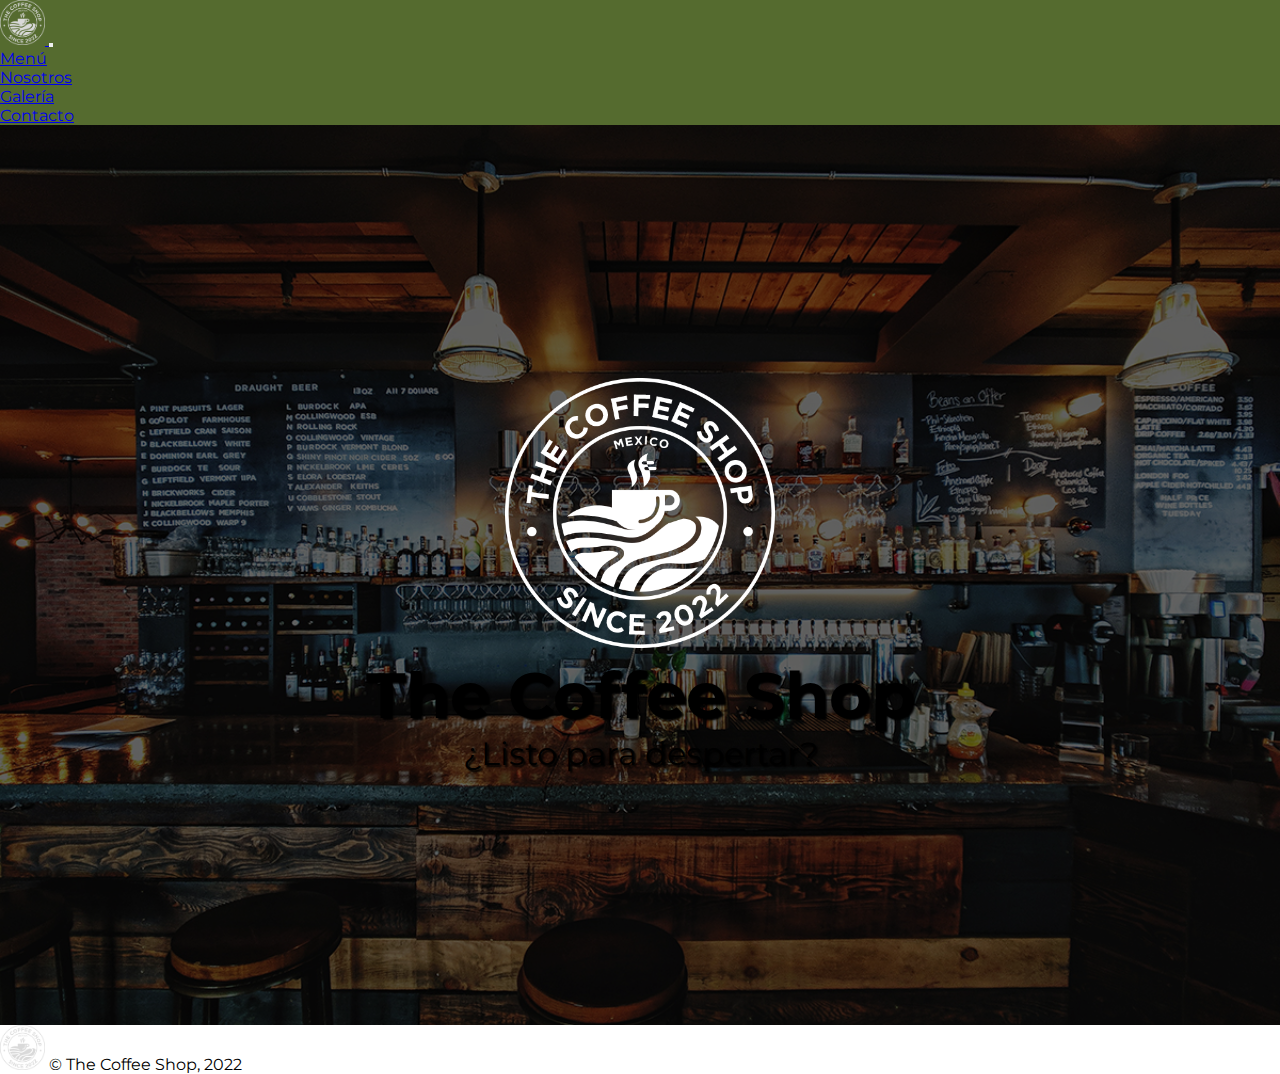
<file: index.html>
<!DOCTYPE html>
<html lang="en">
<head>
    <meta charset="UTF-8">
    <meta http-equiv="X-UA-Compatible" content="IE=edge">
    <meta name="viewport" content="width=device-width, initial-scale=1.0">

    <!--------- AOS ANIMATION LINK CSS --------->
    <link href="https://unpkg.com/aos@2.3.1/dist/aos.css" rel="stylesheet">

    <!--------- BOOSTRAP LINK CSS --------->
    <link href="https://cdn.jsdelivr.net/npm/bootstrap@5.2.0-beta1/dist/css/bootstrap.min.css" 
    rel="stylesheet" integrity="sha384-0evHe/X+R7YkIZDRvuzKMRqM+OrBnVFBL6DOitfPri4tjfHxaWutUpFmBp4vmVor" 
    crossorigin="anonymous">

    <!--------- CSS / SASS LINK --------->
    <link rel="stylesheet" href="./css/styles.css">
    
    <!--------- MONTSERRAT FONT --------->
    <link rel="preconnect" href="https://fonts.googleapis.com">
    <link rel="preconnect" href="https://fonts.gstatic.com" crossorigin>
    <link href="https://fonts.googleapis.com/css2?family=Montserrat:ital,wght@0,100;0,200;0,300;0,400;0,500;0,600;0,700;0,800;0,900;1,400&display=swap" rel="stylesheet">

    <!--------- SEO --------->
    <meta name="keywords" content="COFFEE SHOP, COFFEE, CAFÉ, CAFETERÍA, BEBIDAS">
    <meta name="description" content="El mejor cafe gourmet de la ciudad. Disfruta de un espacio donde puedes estudiar, 
                                      trabajar o leer un libro en tranquilidad con un buen cafe">

    <title>Home • The Coffee Shop</title>

</head>
<body>
    <header>
      <!--------- NAVEGACION --------->
      <nav class="navbar navbar-expand-lg navbar-dark fs-5 fw-semibold">
        <div class="container-fluid">
          <a class="navbar-brand m-3" href="../index.html">
            <img src="./assets/img/LogoTCS.png" alt="" width="45" height="45">
          </a>
          <button class="navbar-toggler" type="button" data-bs-toggle="collapse" data-bs-target="#navbarTogglerDemo02" 
                  ria-controls="navbarTogglerDemo02" aria-expanded="false" aria-label="Toggle navigation">
            <span class="navbar-toggler-icon"></span>
          </button>
          <div class="collapse navbar-collapse" id="navbarTogglerDemo02">
            <ul class="navbar-nav me-auto mb-2 mb-lg-0">
              <li class="nav-item"><a class="nav-link" href="./vistas/menu.html">Menú</a></li>
              <li class="nav-item"><a class="nav-link" href="./vistas/nosotros.html">Nosotros</a></li>
              <li class="nav-item"><a class="nav-link" href="./vistas/galeria.html">Galería</a></li>
              <li class="nav-item"><a class="nav-link" href="./vistas/contacto.html">Contacto</a></li>
            </ul>
          </div>
        </div>
      </nav>
    </header>

    <!--------- CONTENIDO --------->
    <main>
      <div class="container">
      <div class="bg-image img-fluid"></div>

      <div  class="content-center">
        <img class="logo" src="./assets/img/LogoTCS.png">
        <h1 class="color-overlay text-center text-white m-1">The Coffee Shop</h1>
        <p class="color-overlay fst-italic text-white">¿Listo para despertar?</p>
      </div>

    </div>
  </main>            
    
    <!--------- FOOTER --------->
    <div class="container-fluid bg-black p-3">
      <footer class="d-flex flex-wrap justify-content-center align-items-center p-3 border-top">
        <div class="col-m-4 d-flex align-items-center">
          <img src="./assets/img/LogoTCS.png" class="logo m-2">
          <span class="mb-3 mb-md-0 text-white justify-content-center">© The Coffee Shop, 2022</span>
        </div>
      </footer>
    </div>

    <!--------- BOOSTRAP LINK JAVASCRIPT --------->
    <script src="https://cdn.jsdelivr.net/npm/bootstrap@5.2.0-beta1/dist/js/bootstrap.bundle.min.js" 
    integrity="sha384-pprn3073KE6tl6bjs2QrFaJGz5/SUsLqktiwsUTF55Jfv3qYSDhgCecCxMW52nD2" 
    crossorigin="anonymous"></script>

    <!--------- AOS ANIMATION LINK JAVASCRIPT --------->
  <script src="https://unpkg.com/aos@2.3.1/dist/aos.js"></script>
  <script>
    AOS.init();
  </script>
  
</body>
</html>
</file>
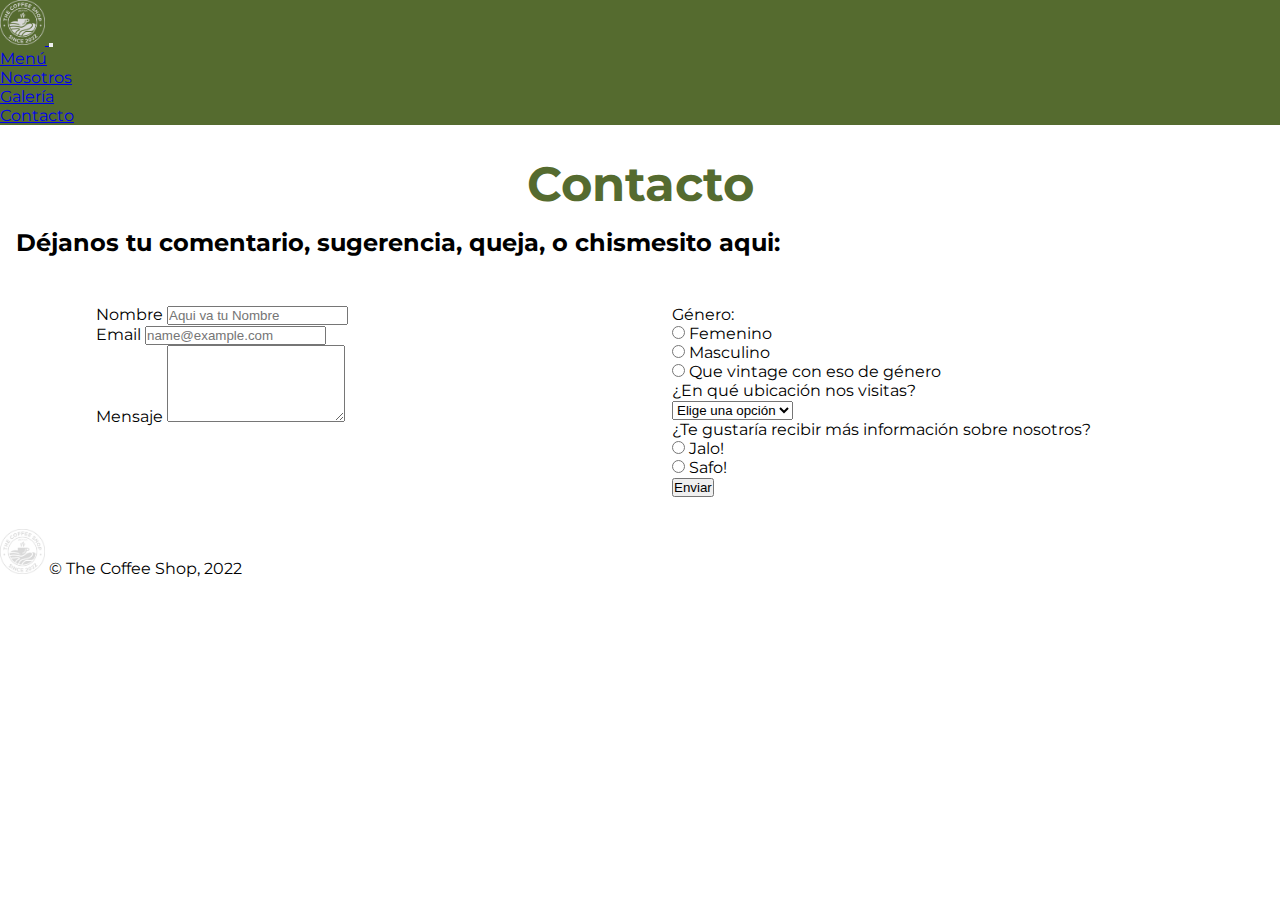
<file: vistas/contacto.html>
<!DOCTYPE html>
<html lang="en">
<head>
    <meta charset="UTF-8">
    <meta http-equiv="X-UA-Compatible" content="IE=edge">
    <meta name="viewport" content="width=device-width, initial-scale=1.0">

    <!--------- AOS ANIMATION LINK CSS --------->
    <link href="https://unpkg.com/aos@2.3.1/dist/aos.css" rel="stylesheet">

    <!--------- BOOSTRAP LINK CSS --------->
    <link href="https://cdn.jsdelivr.net/npm/bootstrap@5.2.0-beta1/dist/css/bootstrap.min.css" 
    rel="stylesheet" integrity="sha384-0evHe/X+R7YkIZDRvuzKMRqM+OrBnVFBL6DOitfPri4tjfHxaWutUpFmBp4vmVor" 
    crossorigin="anonymous">

    <!--------- CSS / SASS LINK --------->
    <link rel="stylesheet" href="../css/styles.css">

    <!--------- MONTSERRAT FONT --------->
    <link rel="preconnect" href="https://fonts.googleapis.com">
    <link rel="preconnect" href="https://fonts.gstatic.com" crossorigin>
    <link href="https://fonts.googleapis.com/css2?family=Montserrat:ital,wght@0,100;0,200;0,300;0,400;0,500;0,600;0,700;0,800;0,900;1,400&display=swap" rel="stylesheet">

    <!--------- SEO --------->
    <meta name="keywords" content="COFFEE SHOP, COFFEE, CAFÉ, CAFETERÍA, BEBIDAS">
    <meta name="description" content="El mejor cafe gourmet de la ciudad. Disfruta de un espacio donde puedes estudiar, 
                                      trabajar o leer un libro en tranquilidad con un buen cafe">

    <title>Contacto • The Coffee Shop</title>
</head>

<body>
  <header>
    <!--------- NAVEGACION --------->
    <nav class="navbar navbar-expand-lg navbar-dark fs-5 fw-semibold">
      <div class="container-fluid">
        <a class="navbar-brand m-3" href="../index.html">
          <img src="../assets/img/LogoTCS.png" alt="" width="45" height="45">
        </a>
        <button class="navbar-toggler" type="button" data-bs-toggle="collapse" data-bs-target="#navbarTogglerDemo02" 
                aria-controls="navbarTogglerDemo02" aria-expanded="false" aria-label="Toggle navigation">
          <span class="navbar-toggler-icon"></span>
        </button>
        <div class="collapse navbar-collapse" id="navbarTogglerDemo02">
          <ul class="navbar-nav me-auto mb-2 mb-lg-0">
            <li class="nav-item"><a class="nav-link" href="./menu.html">Menú</a></li>
            <li class="nav-item"><a class="nav-link" href="./nosotros.html">Nosotros</a></li>
            <li class="nav-item"><a class="nav-link" href="./galeria.html">Galería</a></li>
            <li class="nav-item"><a class="nav-link" href="./contacto.html">Contacto</a></li>
          </ul>
        </div>
      </div>
    </nav>
  </header>

  <!--------- FORMULARIO DE CONTACTO --------->
  <div class="contact">
    <h1 class="titulo">Contacto</h1>
    <h2 class="text-center text-sm-center">Déjanos tu comentario, sugerencia, queja, o chismesito aqui:</h2>
  </div>
<main class="contacto">
  <section class="container-md"> <!-- Contenedor Izquierdo-->
    <form class="row">
      <div class="col">
      <div class="my-2">
        <label for="FormControlInput1" class="form-label">Nombre</label>
        <input type="email" class="form-control" id="FormControlInput1" placeholder="Aqui va tu Nombre">
      </div> <!-- fin nombre -->

      <div class="my-2">
        <label for="FormControlInput1" class="form-label">Email</label>
        <input type="email" class="form-control" id="FormControlInput1" placeholder="name@example.com">
      </div> <!-- fin email -->

      <div class="my-2">
        <label for="FormControlTextarea1" class="form-label">Mensaje</label>
        <textarea class="form-control" id="FormControlTextarea1" rows="5"></textarea>
      </div> <!-- fin mensaje-->
    </div>
    </form> 
  </section> 

  <section class="container-md"> <!-- Contenedor Derecho-->
    <form class="row">
      <div class="col"> 

        <form class="my-3"><!--Comienzo genero-->
        <legend>Género:</legend><!-- CHECKBOX -->
        <div class="form-check form-check-inlined">
          <input class="form-check-input" type="radio" name="inlineRadioOptions" id="inlineRadio1" value="option1">
          <label class="form-check-label" for="inlineRadio1">Femenino</label>
        </div>
        <div class="form-check form-check-inline">
          <input class="form-check-input" type="radio" name="inlineRadioOptions" id="inlineRadio2" value="option2">
          <label class="form-check-label" for="inlineRadio1">Masculino</label>
        </div>
        <div class="form-check form-check-inline">
          <input class="form-check-input" type="radio" name="inlineRadioOptions" id="inlineRadio3" value="option3">
          <label class="form-check-label" for="inlineRadio1">Que vintage con eso de género</label>
        </div>
      </form><!--Fin de Genero-->

      <div class="Select-menu my-3"> <!--Ubicacion-->
        <legend>¿En qué ubicación nos visitas?</legend>
        <select class="form-select" aria-label="Default select">
          <option selected>Elige una opción</option>
          <option value="1">CDMX</option>
          <option value="2">GDL</option>
          <option value="3">MTY</option>
        </select>
      </div><!--fin menu Ubicacion-->

        <form class="my-3">
          <legend>¿Te gustaría recibir más información sobre nosotros?</legend>
          <div class="form-check form-check-inline">
            <input class="form-check-input" type="radio" name="inlineRadioOptions" id="inlineRadio1" value="option1">
            <label class="form-check-label" for="inlineRadio1">Jalo!</label>
          </div>
          <div class="form-check form-check-inline">
            <input class="form-check-input" type="radio" name="inlineRadioOptions" id="inlineRadio2" value="option2">
            <label class="form-check-label" for="inlineRadio2">Safo!</label>
          </div>
        </form> <!--fin mas info-->
        <button type="button submit" class="btn btn-success">Enviar</button>
      </div> 
    </form> 
  </section> 
</main>

  <!--------- FOOTER --------->
  <div class="container-fluid bg-black p-3">
    <footer class="d-flex flex-wrap justify-content-center align-items-center p-3 border-top">
      <div class="col-m-4 d-flex align-items-center">
        <img src="../assets/img/LogoTCS.png" class="logo m-2">
        <span class="mb-3 mb-md-0 text-white justify-content-center">© The Coffee Shop, 2022</span>
      </div>
    </footer>
  </div>

  <!--------- BOOSTRAP LINK JAVASCRIPT --------->
  <script src="https://cdn.jsdelivr.net/npm/bootstrap@5.2.0-beta1/dist/js/bootstrap.bundle.min.js" 
  integrity="sha384-pprn3073KE6tl6bjs2QrFaJGz5/SUsLqktiwsUTF55Jfv3qYSDhgCecCxMW52nD2" 
  crossorigin="anonymous"></script>

  <!--------- AOS ANIMATION LINK JAVASCRIPT --------->
  <script src="https://unpkg.com/aos@2.3.1/dist/aos.js"></script>
  <script>
    AOS.init();
  </script>
  
</body>
</html>
</file>
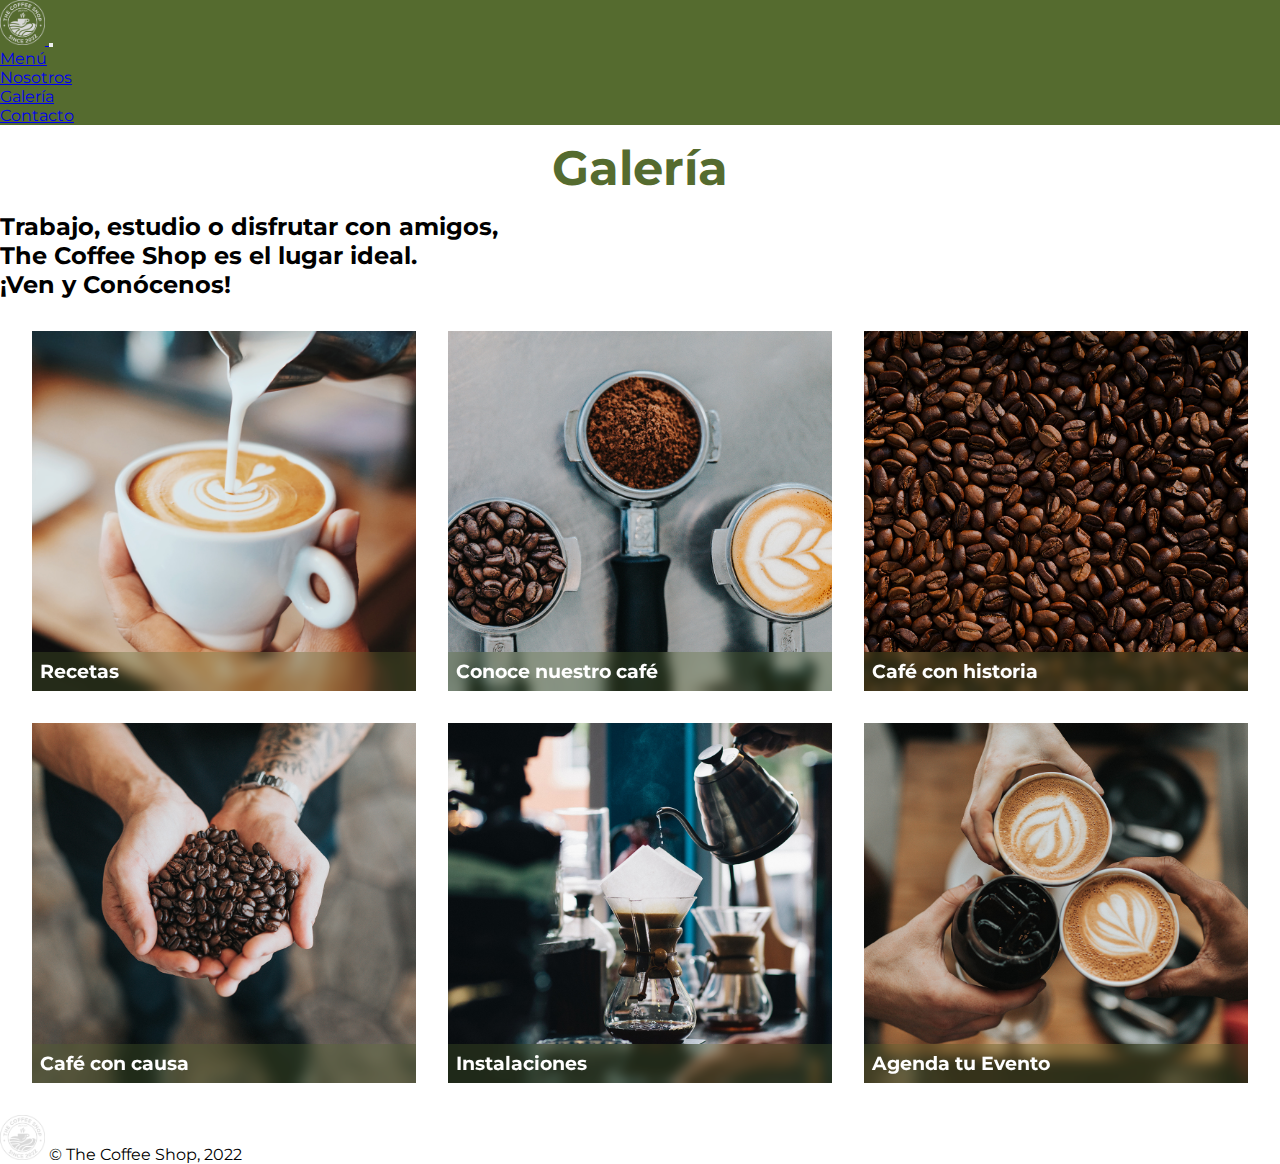
<file: vistas/galeria.html>
<!DOCTYPE html>
<html lang="en">
<head>
  <meta charset="UTF-8">
  <meta http-equiv="X-UA-Compatible" content="IE=edge">
  <meta name="viewport" content="width=device-width, initial-scale=1.0">

  <!--------- AOS ANIMATION LINK CSS --------->
  <link href="https://unpkg.com/aos@2.3.1/dist/aos.css" rel="stylesheet">

  <!--------- BOOSTRAP LINK CSS --------->
  <link href="https://cdn.jsdelivr.net/npm/bootstrap@5.2.0-beta1/dist/css/bootstrap.min.css" 
  rel="stylesheet" integrity="sha384-0evHe/X+R7YkIZDRvuzKMRqM+OrBnVFBL6DOitfPri4tjfHxaWutUpFmBp4vmVor" 
  crossorigin="anonymous">

  <!--------- CSS / SASS LINK --------->
  <link rel="stylesheet" href="../css/styles.css">

  <!--------- MONTSERRAT FONT --------->
  <link rel="preconnect" href="https://fonts.googleapis.com">
  <link rel="preconnect" href="https://fonts.gstatic.com" crossorigin>
  <link href="https://fonts.googleapis.com/css2?family=Montserrat:ital,wght@0,100;0,200;0,300;0,400;0,500;0,600;0,700;0,800;0,900;1,400&display=swap" rel="stylesheet">

  <!--------- SEO --------->
  <meta name="keywords" content="COFFEE SHOP, COFFEE, CAFÉ, CAFETERÍA, BEBIDAS">
  <meta name="description" content="El mejor cafe gourmet de la ciudad. Disfruta de un espacio donde puedes estudiar, 
                                    trabajar o leer un libro en tranquilidad con un buen cafe">

    <title>Galería • The Coffee Shop</title>
</head>

<body>
  <header>
    <!--------- NAVEGACION --------->
    <nav class="navbar navbar-expand-lg navbar-dark fs-5 fw-semibold">
      <div class="container-fluid">
        <a class="navbar-brand m-3" href="../index.html">
          <img src="../assets/img/LogoTCS.png" alt="" width="45" height="45">
        </a>
        <button class="navbar-toggler" type="button" data-bs-toggle="collapse" data-bs-target="#navbarTogglerDemo02" 
                aria-controls="navbarTogglerDemo02" aria-expanded="false" aria-label="Toggle navigation">
          <span class="navbar-toggler-icon"></span>
        </button>
        <div class="collapse navbar-collapse" id="navbarTogglerDemo02">
          <ul class="navbar-nav me-auto mb-2 mb-lg-0">
            <li class="nav-item"><a class="nav-link" href="./menu.html">Menú</a></li>
            <li class="nav-item"><a class="nav-link" href="./nosotros.html">Nosotros</a></li>
            <li class="nav-item"><a class="nav-link" href="./galeria.html">Galería</a></li>
            <li class="nav-item"><a class="nav-link" href="./contacto.html">Contacto</a></li>
          </ul>
        </div>
      </div>
    </nav>
  </header>

  <main>
    <div>
      <h1 class="titulo">Galería</h1>
      <h2 class="text-center">Trabajo, estudio o disfrutar con amigos, <br>The Coffee Shop es el lugar ideal.<br>¡Ven y Conócenos!</h2>
    </div>
    <!--------- CONTENEDORES DE GALERIA --------->
    <div class="galery-container">

      <div class="img_item">
        <img src="../assets/img/coffee_cream.jpg" data-aos="fade-down" 
        alt="Coffee Cream" title="Café con crema" class="img_gallery">
        <h3 class="img_title">Recetas</h3>
      </div>

       <div class="img_item">
        <img src="../assets/img/coffee_variety.jpg" data-aos="fade-down"
        alt="Coffee Variety" title="Variedad de café" class="img_gallery">
        <h3 class="img_title">Conoce nuestro café</h3>
      </div>

       <div class="img_item">
        <img src="../assets/img/coffee-beans.jpg" data-aos="fade-down"
        alt="Coffee Beans" title="Granos de café" class="img_gallery">
        <h3 class="img_title">Café con historia</h3>
      </div>

      <div class="img_item">
        <img src="../assets/img/handsCoffeeBeans.jpg" data-aos="fade-down" alt="Hands holding coffee beans"
        title="Sosteniendo granos de café con las manos" class="img_gallery">
        <h3 class="img_title">Café con causa</h3>
      </div>

      <div class="img_item">
        <img src="../assets/img/fresh_press.jpg" data-aos="fade-down"
        alt="French Press" title="Prensa Francesa" class="img_gallery">
        <h3 class="img_title">Instalaciones</h3>
      </div>

      <div class="img_item">
        <img src="..//assets/img/3coffee.jpg" alt="Beverages" data-aos="fade-down"
        title="Diferentes tipos de bebidas a base de café" class="img_gallery">
        <h3 class="img_title">Agenda tu Evento</h3>
      </div>
    </div>
  </main>


  <!--------- FOOTER --------->
  <div class="container-fluid bg-black p-3">
    <footer class="d-flex flex-wrap justify-content-center align-items-center p-3 border-top">
      <div class="col-m-4 d-flex align-items-center">
        <img src="../assets/img/LogoTCS.png" class="logo m-2">
        <span class="mb-3 mb-md-0 text-white justify-content-center">© The Coffee Shop, 2022</span>
      </div>
    </footer>
  </div>

  <!--------- BOOSTRAP LINK JAVASCRIPT --------->
  <script src="https://cdn.jsdelivr.net/npm/bootstrap@5.2.0-beta1/dist/js/bootstrap.bundle.min.js" 
  integrity="sha384-pprn3073KE6tl6bjs2QrFaJGz5/SUsLqktiwsUTF55Jfv3qYSDhgCecCxMW52nD2" 
  crossorigin="anonymous"></script>

  <!--------- AOS ANIMATION LINK JAVASCRIPT --------->
  <script src="https://unpkg.com/aos@2.3.1/dist/aos.js"></script>
  <script>
    AOS.init();
  </script>
  
</body>
</html>
</file>
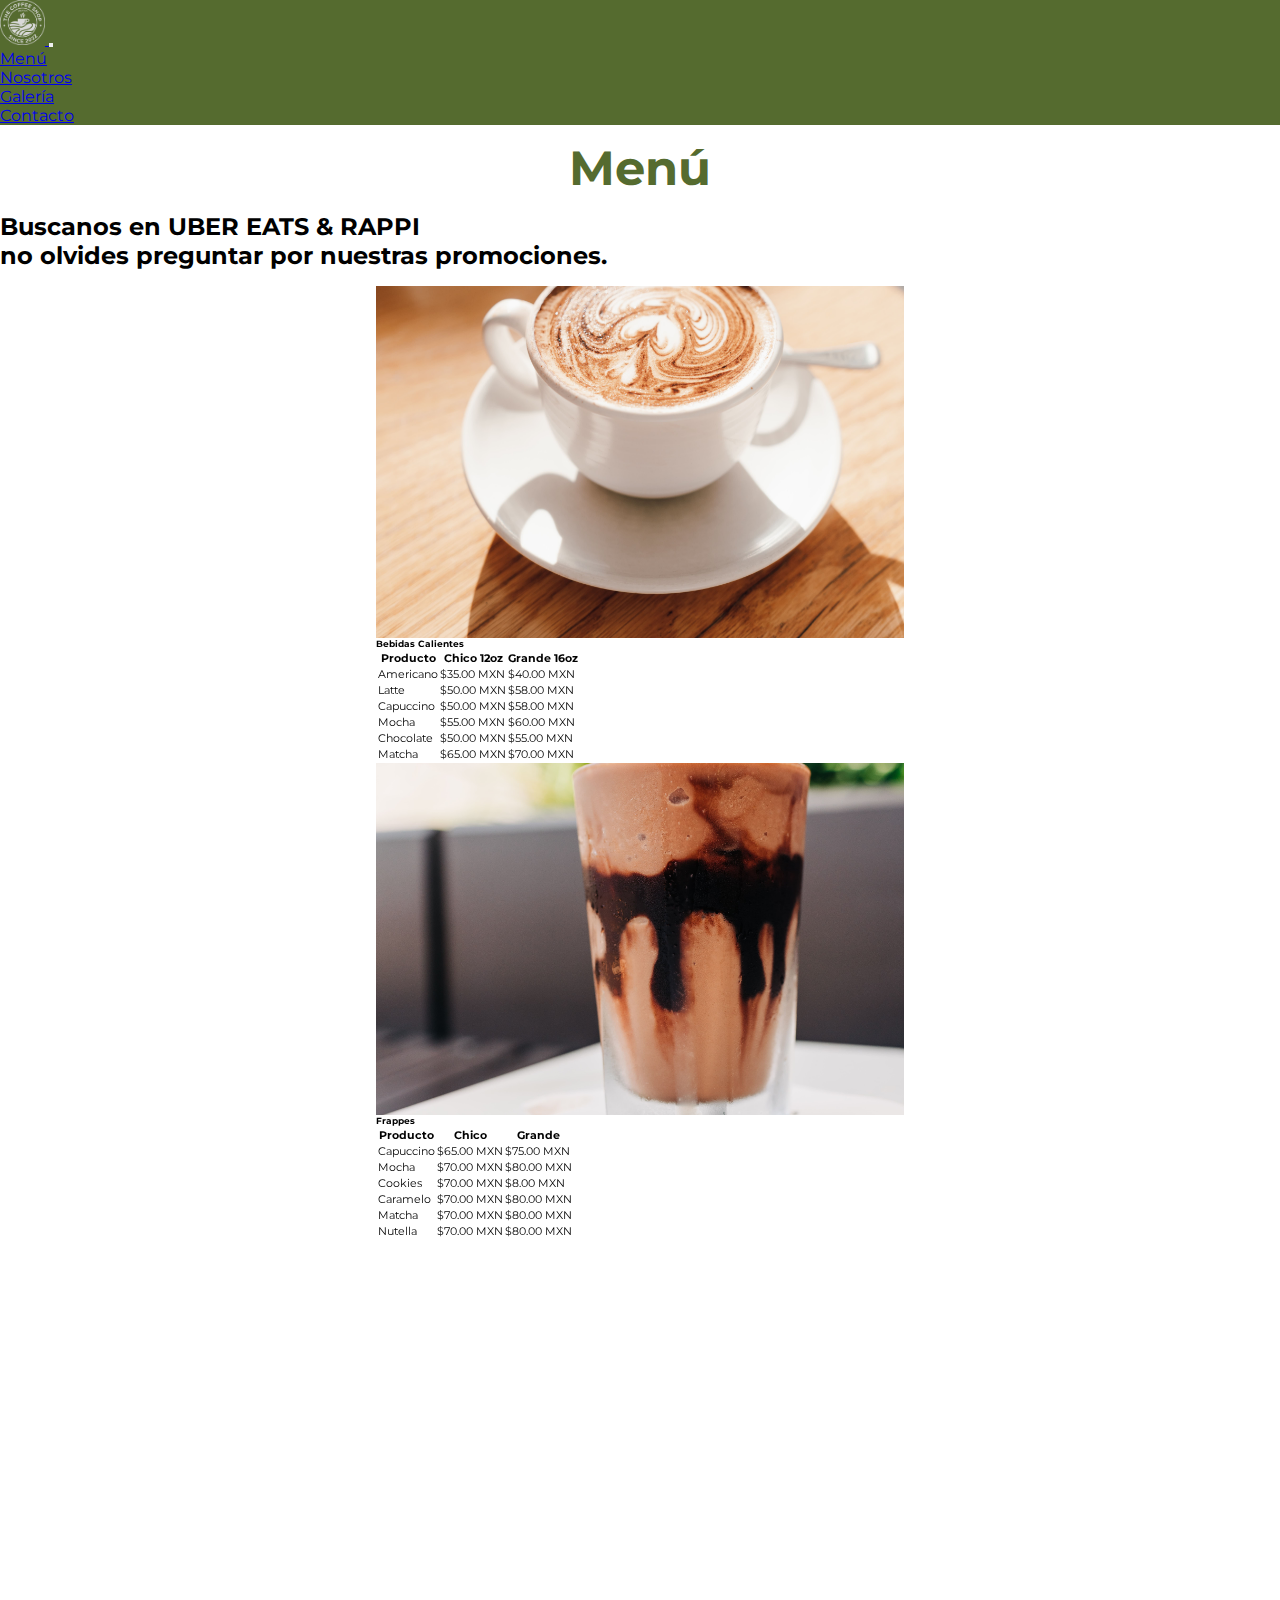
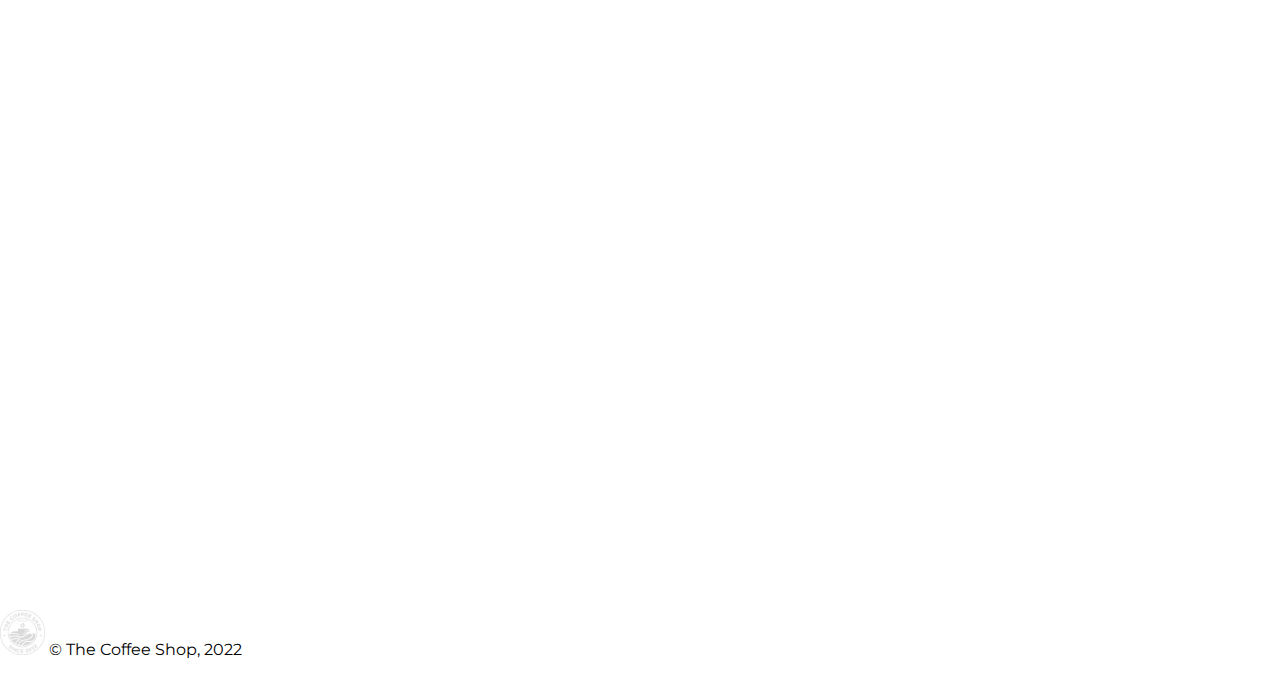
<file: vistas/menu.html>
<!DOCTYPE html>
<html lang="en">
<head>
  <meta charset="UTF-8">
  <meta http-equiv="X-UA-Compatible" content="IE=edge">
  <meta name="viewport" content="width=device-width, initial-scale=1.0">

  <!--------- AOS ANIMATION LINK CSS --------->
  <link href="https://unpkg.com/aos@2.3.1/dist/aos.css" rel="stylesheet">

  <!--------- BOOSTRAP LINK CSS --------->
  <link href="https://cdn.jsdelivr.net/npm/bootstrap@5.2.0-beta1/dist/css/bootstrap.min.css" 
  rel="stylesheet" integrity="sha384-0evHe/X+R7YkIZDRvuzKMRqM+OrBnVFBL6DOitfPri4tjfHxaWutUpFmBp4vmVor" 
  crossorigin="anonymous">

  <!--------- CSS / SASS LINK --------->
  <link rel="stylesheet" href="../css/styles.css">

  <!--------- MONTSERRAT FONT --------->
  <link rel="preconnect" href="https://fonts.googleapis.com">
  <link rel="preconnect" href="https://fonts.gstatic.com" crossorigin>
  <link href="https://fonts.googleapis.com/css2?family=Montserrat:ital,wght@0,100;0,200;0,300;0,400;0,500;0,600;0,700;0,800;0,900;1,400&display=swap" rel="stylesheet">

  <!--------- SEO --------->
  <meta name="keywords" content="COFFEE SHOP, COFFEE, CAFÉ, CAFETERÍA, BEBIDAS">
  <meta name="description" content="El mejor cafe gourmet de la ciudad. Disfruta de un espacio donde puedes estudiar, 
                                    trabajar o leer un libro en tranquilidad con un buen cafe">

    <title>Menú • The Coffee Shop</title>
</head>
<body>
  <header>
    <!--------- NAVEGACION --------->
    <nav class="navbar navbar-expand-lg navbar-dark fs-5 fw-semibold">
      <div class="container-fluid">
        <a class="navbar-brand m-3" href="../index.html">
          <img src="../assets/img/LogoTCS.png" alt="" width="45" height="45">
        </a>
        <button class="navbar-toggler" type="button" data-bs-toggle="collapse" data-bs-target="#navbarTogglerDemo02" 
                aria-controls="navbarTogglerDemo02" aria-expanded="false" aria-label="Toggle navigation">
          <span class="navbar-toggler-icon"></span>
        </button>
        <div class="collapse navbar-collapse" id="navbarTogglerDemo02">
          <ul class="navbar-nav me-auto mb-2 mb-lg-0">
            <li class="nav-item"><a class="nav-link" href="./menu.html">Menú</a></li>
            <li class="nav-item"><a class="nav-link" href="./nosotros.html">Nosotros</a></li>
            <li class="nav-item"><a class="nav-link" href="./galeria.html">Galería</a></li>
            <li class="nav-item"><a class="nav-link" href="./contacto.html">Contacto</a></li>
          </ul>
        </div>
      </div>
    </nav>
  </header>


  <div>
      <h1 class="titulo">Menú</h1>
      <h2 class="text-center">Buscanos en UBER EATS & RAPPI <br>no olvides preguntar por nuestras promociones.</h2>
    </div>
  <main class="menu">
    <div class="container">
    <div class="row row-cols-1 row-cols-md-2 row-cols-lg-4 g-4">
      <div class="col">
    
    <!-- MENU (CARD) BEBIDAS CALIENTES-->
      <div class="card" data-aos="fade-up">
        <div class="card-img"><img src="../assets/img/latte.jpg" class="latte card-img-top" alt="Latte"></div>

      <div class="card-body">
        <h5 class="card-title text-center">Bebidas Calientes</h5>
      <table class="table">
        <thead>
          <tr>
            <th scope="col">Producto</th>
            <th scope="col">Chico 12oz</th>
            <th scope="col">Grande 16oz</th>
          </tr>
        </thead>
        <tbody>
          <tr>
            <td>Americano</td>
            <td>$35.00 MXN</td>
            <td>$40.00 MXN</td>
          </tr>
          <tr>
            <td>Latte</td>
            <td>$50.00 MXN</td>
            <td>$58.00 MXN</td>
          </tr>
          <tr>
            <td>Capuccino</td>
            <td>$50.00 MXN</td>
            <td>$58.00 MXN</td>
          </tr>
          <tr>
            <td>Mocha</td>
            <td>$55.00 MXN</td>
            <td>$60.00 MXN</td>
          </tr>
          <tr>
            <td>Chocolate</td>
            <td>$50.00 MXN</td>
            <td>$55.00 MXN</td>
          </tr>
          <tr>
            <td>Matcha</td>
            <td>$65.00 MXN</td>
            <td>$70.00 MXN</td>
          </tr>
          </tbody>
        </table> 
      </div> <!--CARD BODY-->
    </div> <!--CARD-->
    </div> <!--COL-->

    <!-- MENU (CARD) FRAPPES-->
    <div class="col">
      <div class="card" data-aos="fade-up">
        <div class="card-img"><img src="../assets/img/frap.jpg" class="card-img-top" alt="Frappe"></div>

      <div class="card-body">
        <h5 class="card-title text-center">Frappes</h5>
      <table class="table">
        <thead>
          <tr>
            <th scope="col">Producto</th>
            <th scope="col">Chico</th>
            <th scope="col">Grande</th>
          </tr>
        </thead>
        <tbody>
          <tr>
            <td>Capuccino</td>
            <td>$65.00 MXN</td>
            <td>$75.00 MXN</td>
          </tr>
          <tr>
            <td>Mocha</td>
            <td>$70.00 MXN</td>
            <td>$80.00 MXN</td>
          </tr>
          <tr>
            <td>Cookies</td>
            <td>$70.00 MXN</td>
            <td>$8.00 MXN</td>
          </tr>
          <tr>
            <td>Caramelo</td>
            <td>$70.00 MXN</td>
            <td>$80.00 MXN</td>
          </tr>
          <tr>
            <td>Matcha</td>
            <td>$70.00 MXN</td>
            <td>$80.00 MXN</td>
          </tr>
          <tr>
            <td>Nutella</td>
            <td>$70.00 MXN</td>
            <td>$80.00 MXN</td>
          </tr>
          </tbody>
        </table>
      </div> <!--CARD BODY--> 
      </div> <!--CARD-->
      </div> <!--COL-->

    <!-- MENU (CARD) EMBOTELLADOS-->
    <div class="col">
      <div class="card" data-aos="fade-up">
        <div class="card-img"><img src="../assets/img/bottles.jpg" class="card-img-top" alt="Botellas"></div>

      <div class="card-body">
        <h5 class="card-title text-center">Bebidas Embotelladas</h5>
      <table class="table">
        <thead>
          <tr>
            <th scope="col">Producto</th>
            <th scope="col">Precio</th>
          </tr>
        </thead>
        <tbody>
          <tr>
            <td>Iced Coffee</td>
            <td>$50.00 MXN</td>
          </tr>
          <tr>
            <td>Iced Tea</td>
            <td>$45.00 MXN</td>
          </tr>
          <tr>
            <td>Cold Brew</td>
            <td>$70.00 MXN</td>
          </tr>
          <tr>
            <td>Refresco</td>
            <td>$30.00 MXN</td>
          </tr>
          <tr>
            <td>Limonada</td>
            <td>$50.00 MXN</td>
          </tr>
          <tr>
            <td>Agua</td>
            <td>$30.00 MXN</td>
          </tr>
          </tbody>
        </table>
      </div> <!--CARD BODY--> 
      </div> <!--CARD-->
    </div> <!--COL-->

    <!-- MENU (CARD) POSTRES-->
    <div class="col">
      <div class="card" data-aos="fade-up">
        <div class="card-img"><img src="../assets/img/brownies.jpg" class="card-img-top" alt="Brownies"></div>

      <div class="card-body">
        <h5 class="card-title text-center">Postres</h5>
      <table class="table">
        <thead>
          <tr>
            <th scope="col">Producto</th>
            <th scope="col">Precio</th>
          </tr>
        </thead>
        <tbody>
          <tr>
            <td>Muffin Variedad</td>
            <td>$55.00 MXN</td>
          </tr>
          <tr>
            <td>Cheesecake</td>
            <td>$90.00 MXN</td>
          </tr>
          <tr>
            <td>Brownie</td>
            <td>$80.00 MXN</td>
          </tr>
          <tr>
            <td>Sweet Croissant</td>
            <td>$55.00 MXN</td>
          </tr>
          <tr>
            <td>Pan dulce</td>
            <td>$40.00 MXN</td>
          </tr>
          <tr>
            <td>Pastel del dia</td>
            <td>$70.00 MXN</td>
          </tr>
          </tbody>
        </table>
      </div> <!--CARD BODY--> 
      </div> <!--CARD-->

    </div> <!--COL-->
    </div> <!--ROW-->
  </div><!--CONTAINER-->
  </main>

  <!--------- FOOTER --------->
  <div class="container-fluid bg-black p-3">
    <footer class="d-flex flex-wrap justify-content-center align-items-center p-3 border-top">
      <div class="col-m-4 d-flex align-items-center">
        <img src="../assets/img/LogoTCS.png" class="logo m-2">
        <span class="mb-3 mb-md-0 text-white justify-content-center">© The Coffee Shop, 2022</span>
      </div>
    </footer>
  </div>

  <!--------- BOOSTRAP LINK JAVASCRIPT --------->
  <script src="https://cdn.jsdelivr.net/npm/bootstrap@5.2.0-beta1/dist/js/bootstrap.bundle.min.js" 
  integrity="sha384-pprn3073KE6tl6bjs2QrFaJGz5/SUsLqktiwsUTF55Jfv3qYSDhgCecCxMW52nD2" 
  crossorigin="anonymous"></script>

  <!--------- AOS ANIMATION LINK JAVASCRIPT --------->
  <script src="https://unpkg.com/aos@2.3.1/dist/aos.js"></script>
  <script>
    AOS.init();
  </script>

</body>
</html>
</file>
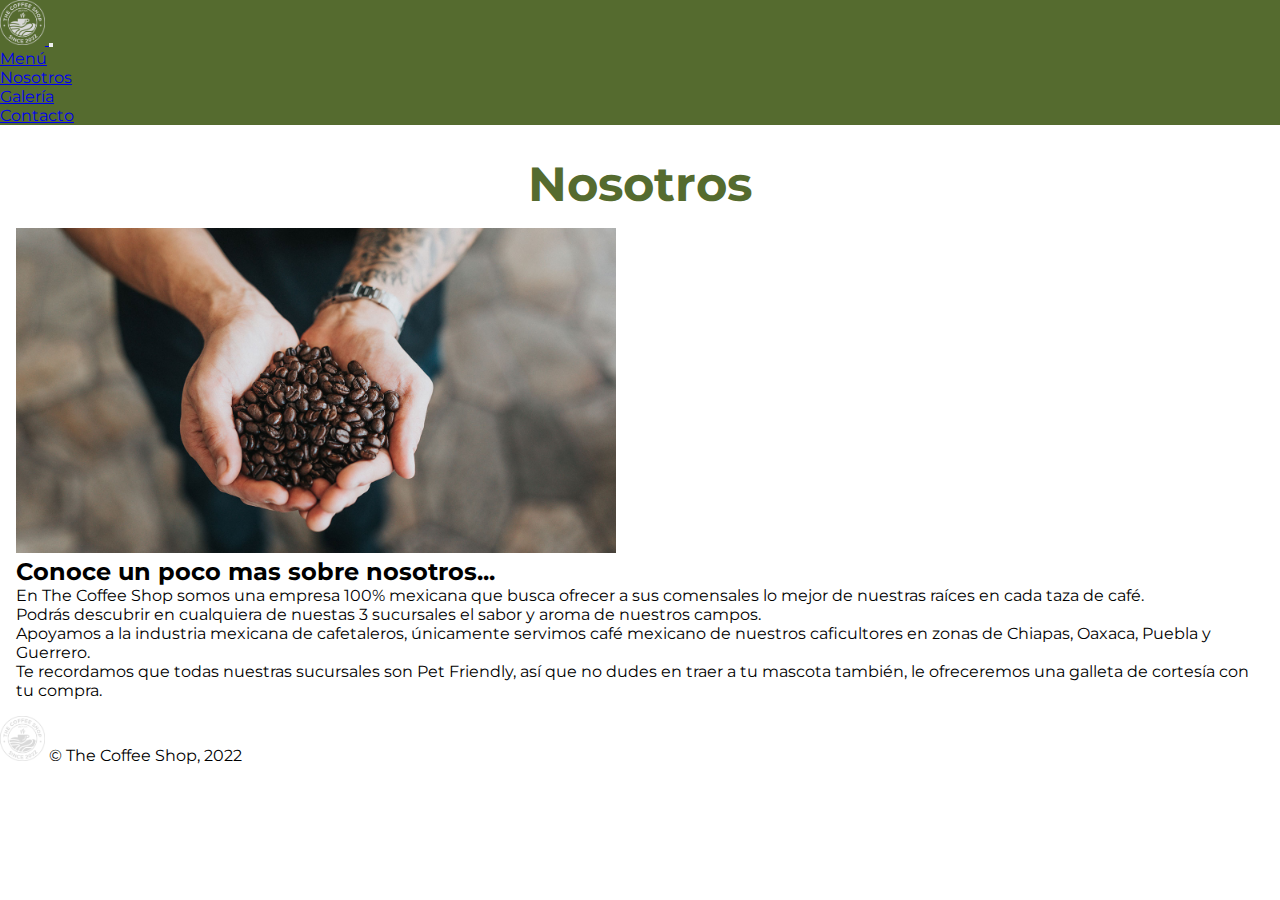
<file: vistas/nosotros.html>
<!DOCTYPE html>
<html lang="en">
<head>
    <meta charset="UTF-8">
    <meta http-equiv="X-UA-Compatible" content="IE=edge">
    <meta name="viewport" content="width=device-width, initial-scale=1.0">

    <!--------- AOS ANIMATION LINK CSS --------->
    <link href="https://unpkg.com/aos@2.3.1/dist/aos.css" rel="stylesheet">

    <!--------- BOOSTRAP LINK CSS --------->
    <link href="https://cdn.jsdelivr.net/npm/bootstrap@5.2.0-beta1/dist/css/bootstrap.min.css" 
    rel="stylesheet" integrity="sha384-0evHe/X+R7YkIZDRvuzKMRqM+OrBnVFBL6DOitfPri4tjfHxaWutUpFmBp4vmVor" 
    crossorigin="anonymous">

    <!--------- CSS / SASS LINK --------->
    <link rel="stylesheet" href="../css/styles.css">

    <!--------- MONTSERRAT FONT --------->
    <link rel="preconnect" href="https://fonts.googleapis.com">
    <link rel="preconnect" href="https://fonts.gstatic.com" crossorigin>
    <link href="https://fonts.googleapis.com/css2?family=Montserrat:ital,wght@0,100;0,200;0,300;0,400;0,500;0,600;0,700;0,800;0,900;1,400&display=swap" rel="stylesheet">

    <!--------- SEO --------->
    <meta name="keywords" content="COFFEE SHOP, COFFEE, CAFÉ, CAFETERÍA, BEBIDAS">
    <meta name="description" content="El mejor cafe gourmet de la ciudad. Disfruta de un espacio donde puedes estudiar, 
                                      trabajar o leer un libro en tranquilidad con un buen cafe">

    <title>Nosotros • The Coffee Shop</title>
</head>

<body>
  <header>
    <!--------- NAVEGACION --------->
    <nav class="navbar navbar-expand-lg navbar-dark fs-5 fw-semibold">
      <div class="container-fluid">
        <a class="navbar-brand m-3" href="../index.html">
          <img src="../assets/img/LogoTCS.png" alt="" width="45" height="45">
        </a>
        <button class="navbar-toggler" type="button" data-bs-toggle="collapse" data-bs-target="#navbarTogglerDemo02" 
                aria-controls="navbarTogglerDemo02" aria-expanded="false" aria-label="Toggle navigation">
          <span class="navbar-toggler-icon"></span>
        </button>
        <div class="collapse navbar-collapse" id="navbarTogglerDemo02">
          <ul class="navbar-nav me-auto mb-2 mb-lg-0">
            <li class="nav-item"><a class="nav-link" href="./menu.html">Menú</a></li>
            <li class="nav-item"><a class="nav-link" href="./nosotros.html">Nosotros</a></li>
            <li class="nav-item"><a class="nav-link" href="./galeria.html">Galería</a></li>
            <li class="nav-item"><a class="nav-link" href="./contacto.html">Contacto</a></li>
          </ul>
        </div>
      </div>
    </nav>
  </header>

  <main class="us">
    <div class="nosotros">
    <div class="container">
      <div class="row">

    <div><h1 class="titulo">Nosotros</h1></div>

    <div class="col container-left">
    <figure class="figure">
        <img src="../assets/img/handsCoffeeBeans1.jpg" class="figure-img img-fluid rounded" width="600" data-aos="fade-down" role="img">
        <rect width="100%" height="100%"></rect>
    </figure>
  </div>
    
    <div class="col container-right">
    <section>
        <h2 class="text-center text-lg-start px-3 text-wrap">Conoce un poco mas sobre nosotros...</h2>
        <p class="text-center text-lg-start px-3 text-wrap">En The Coffee Shop somos una empresa 100% mexicana que busca ofrecer a sus comensales lo mejor de nuestras raíces 
          en cada taza de café. 
          <br>Podrás descubrir en cualquiera de nuestas 3 sucursales el sabor y aroma de nuestros campos.
          <br>Apoyamos a la industria mexicana de cafetaleros, únicamente servimos café mexicano de nuestros caficultores en zonas de Chiapas,
          Oaxaca, Puebla y Guerrero.
          <br>Te recordamos que todas nuestras sucursales son Pet Friendly, así que no dudes en traer a tu mascota también, le ofreceremos una galleta de cortesía con tu compra.
        </p>
    </section>
  </div><!--nos container-->
  
</div><!--container-->
</div><!--row-->
</div><!--container-->
</main>


  <!--------- FOOTER --------->
  <div class="container-fluid bg-black p-3">
    <footer class="d-flex flex-wrap justify-content-center align-items-center p-3 border-top">
      <div class="col-m-4 d-flex align-items-center">
        <img src="../assets/img/LogoTCS.png" class="logo m-2">
        <span class="mb-3 mb-md-0 text-white justify-content-center">© The Coffee Shop, 2022</span>
      </div>
    </footer>
  </div>

  <!--------- BOOSTRAP LINK JAVASCRIPT --------->
  <script src="https://cdn.jsdelivr.net/npm/bootstrap@5.2.0-beta1/dist/js/bootstrap.bundle.min.js" 
  integrity="sha384-pprn3073KE6tl6bjs2QrFaJGz5/SUsLqktiwsUTF55Jfv3qYSDhgCecCxMW52nD2" 
  crossorigin="anonymous"></script>

  <!--------- AOS ANIMATION LINK JAVASCRIPT --------->
  <script src="https://unpkg.com/aos@2.3.1/dist/aos.js"></script>
  <script>
    AOS.init();
  </script>
</body>
</html>
</file>
<file: css/styles.css>
*{margin:0;padding:0;box-sizing:border-box}body{font-family:"Montserrat",sans-serif;font-size:16px}nav{background-color:#556b2f}.container{display:flex;justify-content:center;align-items:center;min-height:100vh;min-width:100%;padding:0}.container .bg-image{display:flex;justify-content:center;align-items:center;min-height:100vh;min-width:100%;background-image:url("../assets/img/main.jpg");background-size:cover;position:relative;filter:brightness(40%)}.container .content-center{display:flex;justify-content:center;align-items:center;font-family:"Montserrat",sans-serif;position:absolute;flex-direction:column;text-shadow:2px 2px 2px #000}.container .content-center .logo{height:30vh;filter:brightness(120%)}@media screen and (max-width: 768px){.container .content-center .logo{height:20vh}}@media screen and (max-width: 1024px){.container .content-center .logo{height:28vh}}.container .content-center h1{font-size:4rem;font-weight:bold;padding-top:.5rem}@media screen and (max-width: 768px){.container .content-center h1{font-size:2.75rem}}.container .content-center p{font-size:2rem}@media screen and (max-width: 768px){.container .content-center p{font-size:1.5rem}}.titulo{color:#556b2f;font-weight:bold;font-size:3rem;position:relative;display:flex;justify-content:center;align-content:center;margin-top:.4rem;margin-bottom:.4rem;padding:.5rem 0}main.us .nosotros{display:flex;flex-direction:column;justify-content:center;align-content:center}main.us .nosotros .container{min-height:0vh;padding:1rem}@media screen and (max-width: 768px){main.us .nosotros .container{padding-right:2rem;padding-left:2rem}}@media screen and (max-width: 500px){main.us .nosotros .container{padding-right:1.5rem;padding-left:1.5rem}}@media screen and (max-width: 1024px){main.us .nosotros .container .figure{height:30rem}}@media screen and (max-width: 500px){main.us .nosotros .container .figure{height:22rem}}@media screen and (max-width: 768px){main.us .nosotros .container .figure .figure-img{width:100%;height:100%;-o-object-fit:cover;object-fit:cover}}.galery-container{display:grid;grid-template-columns:repeat(3, 1fr);grid-auto-rows:40vh;padding:2rem;grid-gap:2rem}@media screen and (max-width: 1024px){.galery-container{grid-template-columns:repeat(2, 1fr);grid-auto-rows:30vh}}@media screen and (max-width: 500px){.galery-container{grid-template-columns:repeat(1, 1fr);grid-auto-rows:50vh}}.galery-container .img_item{position:relative}.galery-container .img_item .img_gallery{width:100%;height:100%;-o-object-fit:cover;object-fit:cover}.galery-container .img_item .img_title{position:absolute;bottom:0;color:#fff;background-color:rgba(85,107,47,.3);width:100%;margin:0;padding:.5rem;-webkit-backdrop-filter:blur(6px);backdrop-filter:blur(6px)}.menu{display:flex;justify-content:center;align-content:center}.menu .container{display:inline-flex;flex-flow:row wrap;padding:1rem}@media screen and (max-width: 500px){.menu .container{display:flex;flex-direction:column}}.menu .container .card{font-size:.7rem;flex-basis:22rem;justify-content:center}@media screen and (max-width: 500px){.menu .container .card{font-size:.8rem}}.menu .container .card .card-img{height:22rem}.menu .container .card .card-img .card-img-top{width:100%;height:100%;-o-object-fit:cover;object-fit:cover}.menu .container .card .card-img .latte{-o-object-position:0px 80%;object-position:0px 80%}.menu .container .card tbody{font-size:.7rem}main.us{display:flex;justify-content:center;align-content:center}@media screen and (max-width: 768px){main.us .row{display:flex;flex-direction:column}}div.contact{padding:1rem}@media screen and (max-width: 500px){div.contact .text-center{font-size:1rem}}main.contacto{display:flex;justify-content:center;align-content:center}@media screen and (max-width: 768px){main.contacto{display:flex;flex-direction:column;margin:1rem;width:90vw}}main.contacto section.container-md{display:flex;justify-content:center;align-items:center;width:40vw;margin:2rem}@media screen and (max-width: 768px){main.contacto section.container-md{margin:1rem;width:100%;justify-content:center;align-items:center}}main.contacto section.container-md form.row{width:100%;height:100%;align-items:center}footer img.logo{height:5vh}/*# sourceMappingURL=styles.css.map */
</file>
